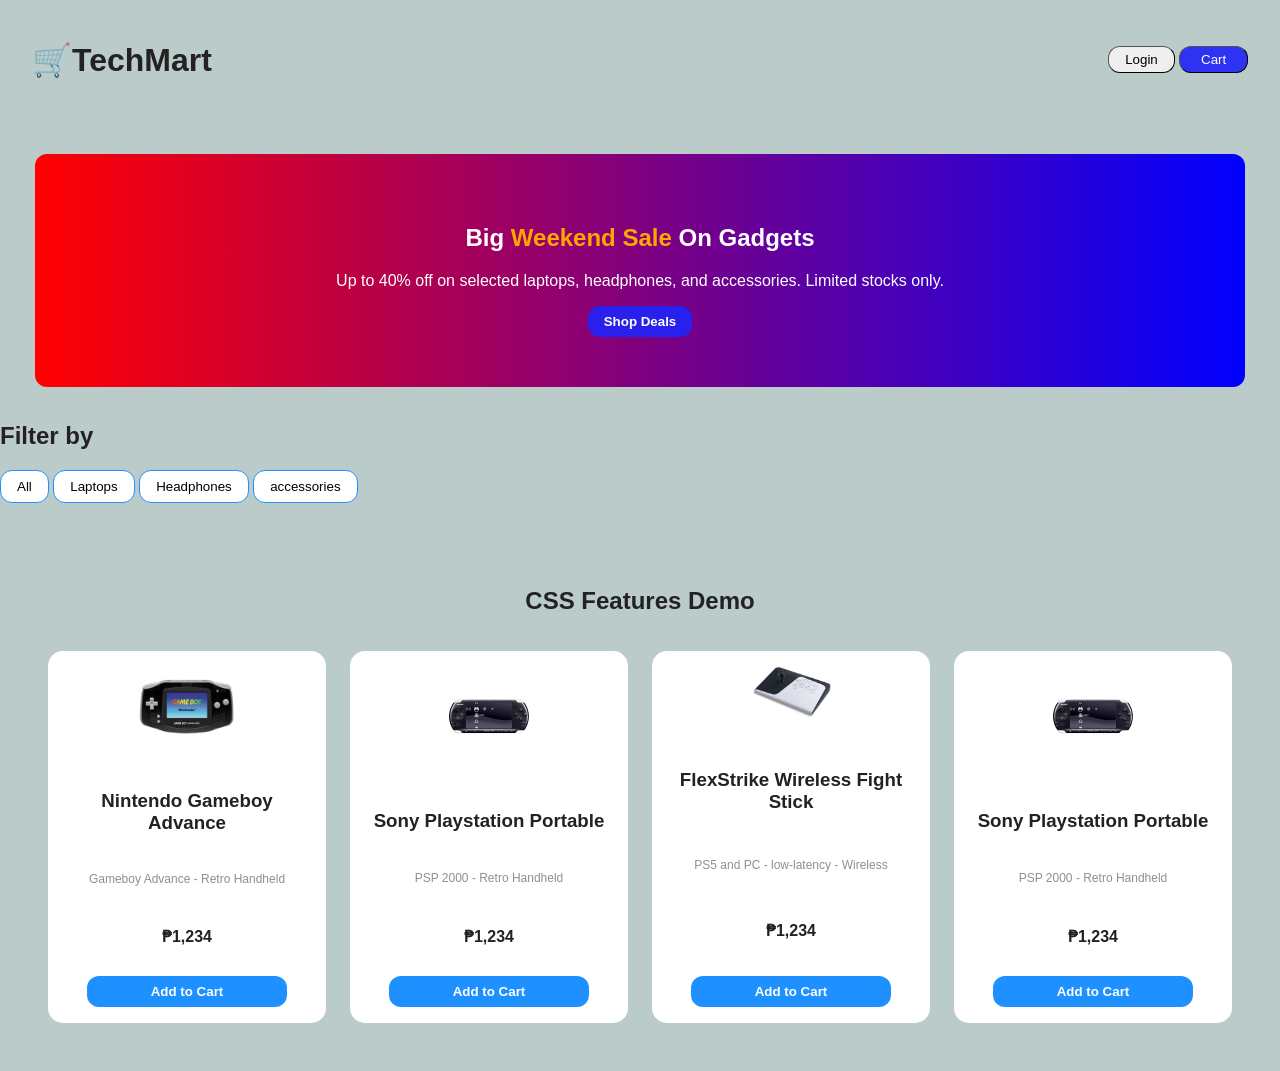
<file: index.html>
<!doctype html>
<html lang="en">
  <head>
    <meta charset="UTF-8" />
    <meta name="viewport" content="width=device-width, initial-scale=1.0" />
    <title>Document</title>
    <link rel="stylesheet" href="style.css" />
  </head>
  <body>
    <header class="header">
      <h1>🛒TechMart</h1>
      <div class="buttons">
        <button id="loginBut">Login</button>
        <button id="cartBut">Cart</button>
      </div>
    </header>

    <section class="hero">
      <h1 class="hero-title">Big <span>Weekend Sale</span> On Gadgets</h1>
      <p class="hero-desc">
        Up to 40% off on selected laptops, headphones, and accessories. Limited
        stocks only.
      </p>
      <button class="btn-primary">Shop Deals</button>
    </section>

    <section class="filter">
      <h2>Filter by</h2>
      <button class="filterBut">All</button>
      <button class="filterBut">Laptops</button>
      <button class="filterBut">Headphones</button>
      <button class="filterBut">accessories</button>
    </section>

    <section class="features">
      <h2 class="section-title">CSS Features Demo</h2>

      <div class="grid">
        <div class="card">
          <img src="/products/GBA.webp" class="productImg" />
          <h3>Nintendo Gameboy Advance</h3>
          <p class="description">Gameboy Advance - Retro Handheld</p>
          <h4 class="price">₱1,234</h4>
          <button class="addToCart">Add to Cart</button>
        </div>

        <div class="card">
          <img src="/products/PSP.jpg" class="productImg" />
          <h3>Sony Playstation Portable</h3>
          <p class="description">PSP 2000 - Retro Handheld</p>
          <h4 class="price">₱1,234</h4>
          <button class="addToCart">Add to Cart</button>
        </div>

        <div class="card">
          <img src="/products/FlexStrike.webp" class="productImg" />
          <h3>FlexStrike Wireless Fight Stick</h3>
          <p class="description">PS5 and PC - low-latency - Wireless</p>
          <h4 class="price">₱1,234</h4>
          <button class="addToCart">Add to Cart</button>
        </div>

        <div class="card">
          <img src="/products/PSP.jpg" class="productImg" />
          <h3>Sony Playstation Portable</h3>
          <p class="description">PSP 2000 - Retro Handheld</p>
          <h4 class="price">₱1,234</h4>
          <button class="addToCart">Add to Cart</button>
        </div>
      </div>
    </section>
  </body>
</html>
</file>
<file: style.css>
:root {
  --bg: #ffffff;
  --text: #222;
  --primary: #1e90ff;
  --accent: #ff6b6b;
  --radius: 12px;

  /* Fluid Typography */
  --title-size: clamp(2rem, 6vw, 4rem);
  --subtitle-size: clamp(1rem, 3vw, 1.5rem);
}

body {
  background: #9bb3b1ad;
  color: var(--text);
  font-family: Arial, sans-serif;
  margin: 0;
  padding: 0;
  transition:
    background 0.4s ease,
    color 0.4s ease;
}

.header {
  display: flex;
  justify-content: space-between;
  align-items: center;
  padding: 1.2rem 2rem;
}

.hero {
  text-align: center;
}

.features {
  padding: 4rem 2rem;
  text-align: center;
}

.card {
  background: var(--bg);
  border-radius: 15px;
  padding: 1rem;
  display: flex;
  flex-direction: column;
  justify-content: space-between;
  align-items: center;
  height: 100%;
  text-align: center;
  transition:
    transform 0.4s,
    box-shadow 0.4s;
}

.grid {
  display: grid;
  gap: 1.5rem;
  grid-template-columns: repeat(auto-fit, minmax(250px, 1fr));
  padding: 1rem;
  text-align: left;
}

.grid p {
  font-size: 12px;
}

.description {
  opacity: 50%;
}

.productImg {
  width: 100px;
  justify-content: center;
  align-items: center;
}

.hero {
  margin: 35px;
  background-image: linear-gradient(to right, red, blue);
  padding: 50px;
  border-radius: var(--radius);
  color: white;
}

.hero-title span {
  color: orange;
}

#loginBut {
  border-style: outset;
  border-width: 1px;
  border-radius: var(--radius);
  padding: 0.3rem 1rem;
}

#cartBut {
  border-style: outset;
  border-width: 1px;
  border-radius: var(--radius);
  padding: 0.3rem 1.3rem;
  background-color: rgba(32, 36, 247, 0.911);
  color: white;
}

.grid button {
  color: var(--primary);
  background-color: #9bb3b1ad;
  padding: 0.5rem 4rem;
}

.card:hover {
  transform: translateY(-5px);
  box-shadow: 0 8px 20px rgba(0, 0, 0, 0.2);
}

.grid button.addToCart {
  cursor: pointer;
  border: none;
  border-radius: var(--radius);
  background-color: var(--primary);
  color: white;
  font-weight: bold;
  transition: background 0.3s ease;
}

.grid button.addToCart:hover {
  background-color: var(--accent);
  color: white;
}

.filterBut {
  cursor: pointer;
  border: 1px solid var(--primary);
  border-radius: var(--radius);
  padding: 0.5rem 1rem;
  background-color: var(--bg);
  transition: all 0.3s ease;
}

.filterBut:hover {
  background-color: var(--primary);
  color: white;
}

.card .productImg {
  display: block;
  margin: 0 auto 1rem auto;
  max-width: 100%;
  height: auto;
}

.btn-primary {
  background: rgba(32, 36, 247, 0.911);
  color: #fff;
  padding: 0.5rem 1rem;
  border-radius: var(--radius);
  border: none;
  cursor: pointer;
  font-weight: bold;
  transition: background 0.3s ease;
}

.btn-primary:hover {
  background: var(--accent);
}

@media (max-width: 640px) {
  .header {
    flex-direction: column;
    align-items: flex-start;
    gap: 0.5rem;
    padding: 0.8rem 1rem;
  }
}
</file>
